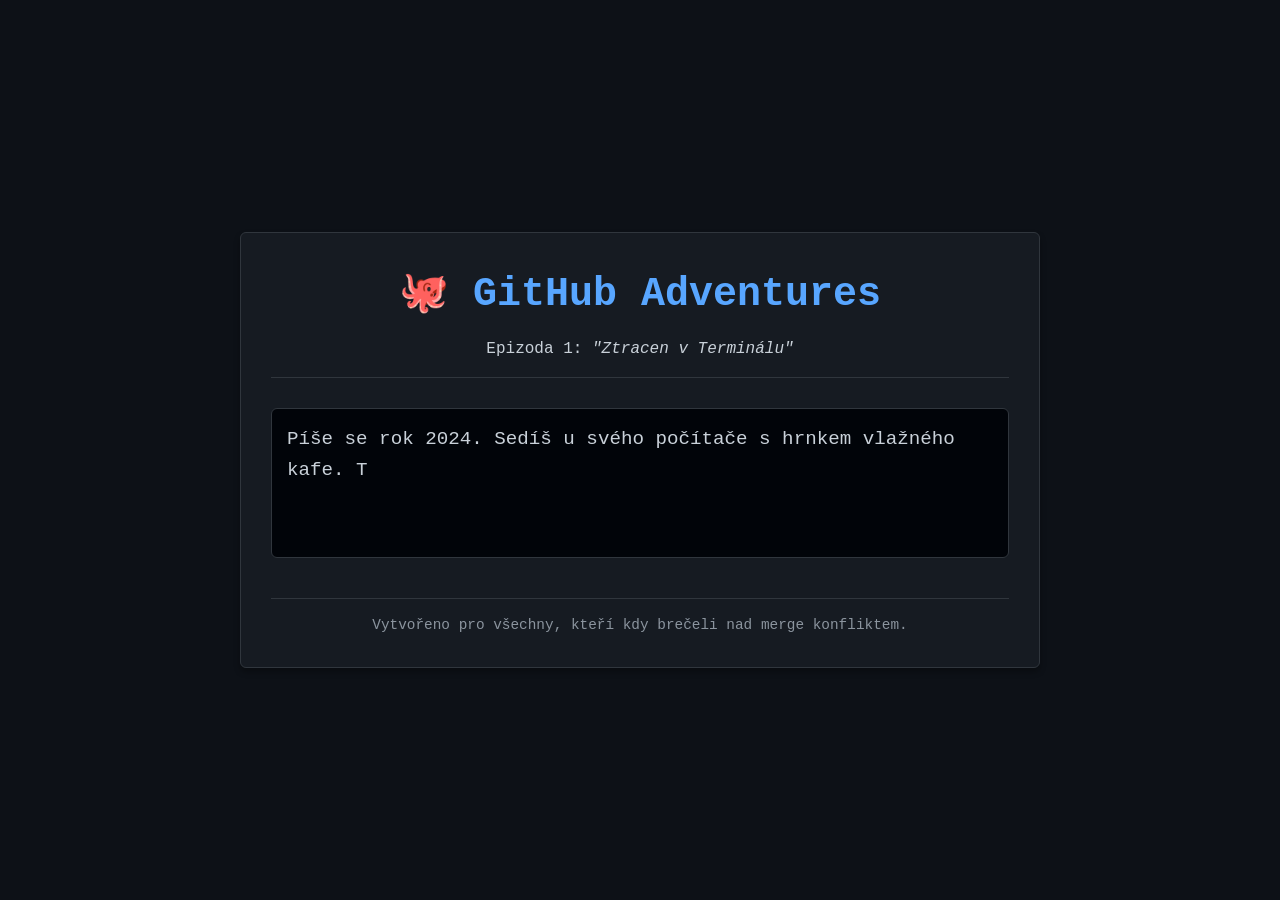
<file: index.html>
<!DOCTYPE html>
<html lang="cs">

<head>
    <meta charset="UTF-8">
    <meta name="viewport" content="width=device-width, initial-scale=1.0">
    <title>GitHub Adventures: Cesta k Prvnímu Commitu</title>
    <link rel="stylesheet" href="style.css">
</head>

<body>
    <div class="game-container">
        <header>
            <h1>🐙 GitHub Adventures</h1>
            <p>Epizoda 1: <em>"Ztracen v Terminálu"</em></p>
        </header>

        <main>
            <div id="story-box" class="story-box">
                <!-- Text appears here -->
            </div>

            <div id="input-area" class="input-area hidden">
                <span class="prompt">$</span>
                <input type="text" id="command-input" class="command-input" autocomplete="off"
                    placeholder="Zadej příkaz sem..." autofocus>
            </div>
        </main>

        <footer>
            <p>Vytvořeno pro všechny, kteří kdy brečeli nad merge konfliktem.</p>
        </footer>
    </div>

    <script src="script.js"></script>
</body>

</html>
</file>
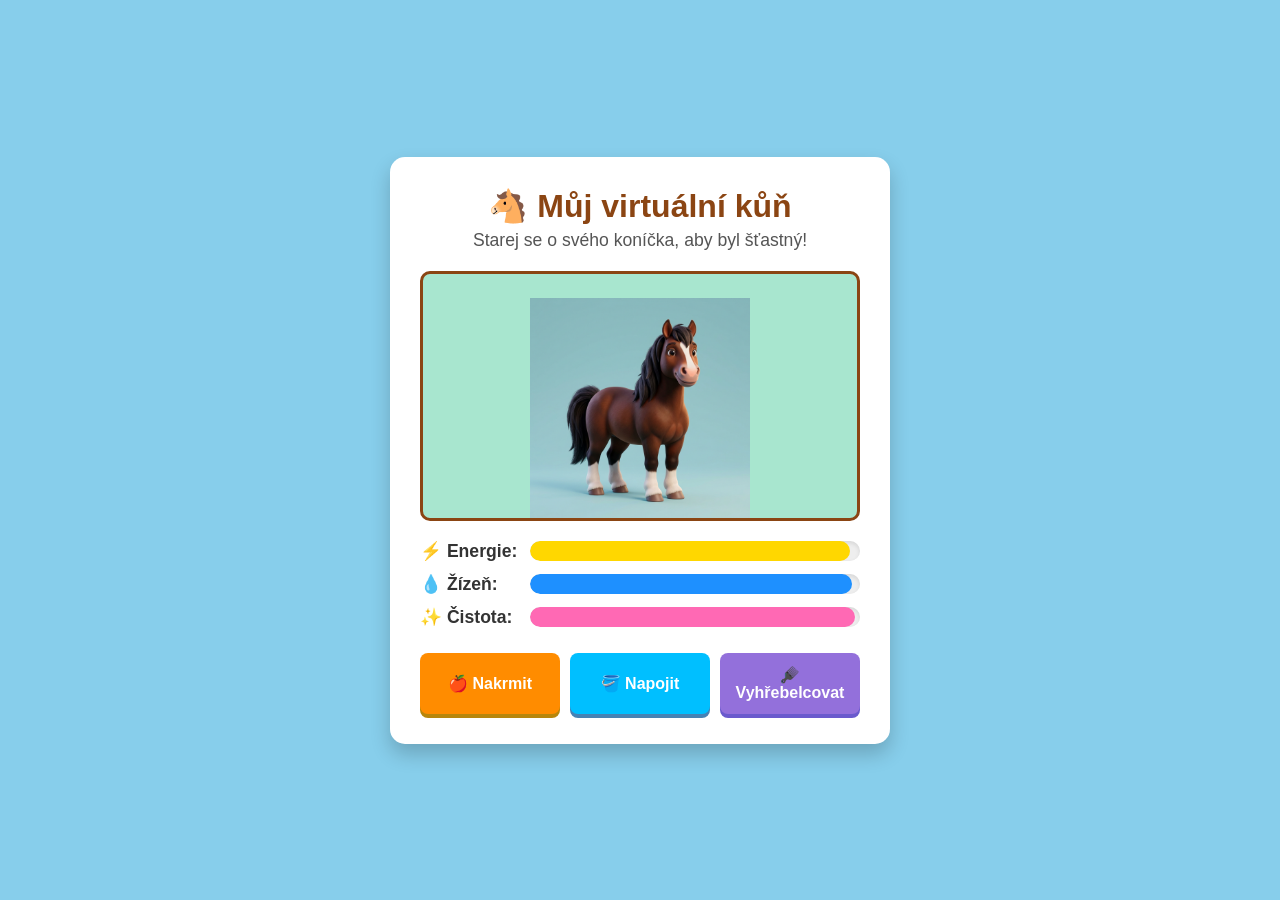
<file: horse-game.html>
<!DOCTYPE html>
<html lang="cs">

<head>
    <meta charset="UTF-8">
    <meta name="viewport" content="width=device-width, initial-scale=1.0">
    <title>Péče o koníčka</title>
    <link rel="stylesheet" href="horse-game.css">
</head>

<body>
    <div class="game-container">
        <header>
            <h1>🐴 Můj virtuální kůň</h1>
            <p>Starej se o svého koníčka, aby byl šťastný!</p>
        </header>

        <main>
            <div class="graphics-area">
                <!-- Zde použijeme lokální cestu - ulož si sem prosím ten vygenerovaný obrázek nebo ho zkopírujeme -->
                <img id="horse-img" src="horse.png" alt="Můj kůň" class="horse">
            </div>

            <div class="stats-area">
                <div class="stat-row">
                    <span class="stat-label">⚡ Energie:</span>
                    <div class="progress-bar">
                        <div id="bar-energy" class="progress-fill energy" style="width: 100%;"></div>
                    </div>
                </div>
                <div class="stat-row">
                    <span class="stat-label">💧 Žízeň:</span>
                    <div class="progress-bar">
                        <div id="bar-water" class="progress-fill water" style="width: 100%;"></div>
                    </div>
                </div>
                <div class="stat-row">
                    <span class="stat-label">✨ Čistota:</span>
                    <div class="progress-bar">
                        <div id="bar-clean" class="progress-fill clean" style="width: 100%;"></div>
                    </div>
                </div>
            </div>

            <div class="actions-area">
                <button id="btn-feed" class="action-btn">🍎 Nakrmit</button>
                <button id="btn-water" class="action-btn">🪣 Napojit</button>
                <button id="btn-groom" class="action-btn">🪮 Vyhřebelcovat</button>
            </div>

            <div id="message-overlay" class="message-overlay hidden">
                <div class="message-box">
                    <h2 id="end-title">Konec hry!</h2>
                    <p id="end-desc">Tvůj kůň tě opustil, protože jsi se o něj nestaral.</p>
                    <button id="btn-restart" class="restart-btn">Hrát znovu</button>
                </div>
            </div>
        </main>
    </div>

    <script src="horse-game.js"></script>
</body>

</html>
</file>
<file: style.css>
* {
    box-sizing: border-box;
    margin: 0;
    padding: 0;
}

body {
    font-family: 'Courier New', Courier, monospace;
    background-color: #0d1117;
    /* GitHub Dark Mode bg */
    color: #c9d1d9;
    /* GitHub text color */
    line-height: 1.6;
    display: flex;
    justify-content: center;
    align-items: center;
    min-height: 100vh;
    padding: 20px;
}

.game-container {
    background-color: #161b22;
    /* GitHub slightly lighter dark */
    border: 1px solid #30363d;
    /* GitHub border color */
    border-radius: 6px;
    padding: 30px;
    width: 100%;
    max-width: 800px;
    box-shadow: 0 4px 6px rgba(0, 0, 0, 0.3);
}

header {
    text-align: center;
    margin-bottom: 30px;
    border-bottom: 1px solid #30363d;
    padding-bottom: 15px;
}

h1 {
    color: #58a6ff;
    /* GitHub Blue */
    font-size: 2.5em;
    margin-bottom: 10px;
}

.story-box {
    font-size: 1.2em;
    margin-bottom: 30px;
    min-height: 150px;
    white-space: pre-wrap;
    /* Preserve line breaks */
    padding: 15px;
    background-color: #010409;
    border: 1px solid #30363d;
    border-radius: 6px;
}

.input-area {
    display: flex;
    align-items: center;
    background-color: #010409;
    padding: 10px 15px;
    border: 1px solid #30363d;
    border-radius: 6px;
}

.prompt {
    color: #2ea043;
    font-weight: bold;
    margin-right: 10px;
    font-size: 1.2em;
}

.command-input {
    flex-grow: 1;
    background: transparent;
    border: none;
    color: #c9d1d9;
    font-family: inherit;
    font-size: 1.1em;
    outline: none;
}

.hidden {
    display: none !important;
}

footer {
    margin-top: 40px;
    text-align: center;
    font-size: 0.9em;
    color: #8b949e;
    border-top: 1px solid #30363d;
    padding-top: 15px;
}

/* Let's add a neat little terminal typing effect class if we want */
.typing {
    overflow: hidden;
    /* Ensures the content is not revealed until the animation */
    white-space: nowrap;
    /* Keeps the content on a single line */
    margin: 0 auto;
    /* Gives that scrolling effect as the typing happens */
    letter-spacing: .15em;
    /* Adjust as needed */
    animation:
        typing 3.5s steps(40, end),
        blink-caret .75s step-end infinite;
}

/* The typing effect */
@keyframes typing {
    from {
        width: 0
    }

    to {
        width: 100%
    }
}

/* The typewriter cursor effect */
@keyframes blink-caret {

    from,
    to {
        border-color: transparent
    }

    50% {
        border-color: orange;
    }
}
</file>
<file: horse-game.css>
* {
    box-sizing: border-box;
    margin: 0;
    padding: 0;
}

body {
    font-family: 'Comic Sans MS', 'Chalkboard SE', 'Comic Neue', sans-serif;
    background-color: #87CEEB;
    /* Sky blue */
    display: flex;
    justify-content: center;
    align-items: center;
    min-height: 100vh;
    padding: 20px;
}

.game-container {
    background-color: #fff;
    border-radius: 15px;
    padding: 30px;
    width: 100%;
    max-width: 500px;
    box-shadow: 0 10px 20px rgba(0, 0, 0, 0.2);
    text-align: center;
    position: relative;
    overflow: hidden;
}

header {
    margin-bottom: 20px;
}

h1 {
    color: #8B4513;
    /* SaddleBrown */
    font-size: 2em;
    margin-bottom: 5px;
}

p {
    color: #555;
    font-size: 1.1em;
}

.graphics-area {
    margin: 20px 0;
    height: 250px;
    background-color: #a8e6cf;
    /* Light green grass */
    border-radius: 10px;
    display: flex;
    justify-content: center;
    align-items: flex-end;
    /* Horse stands on the bottom */
    border: 3px solid #8B4513;
    overflow: hidden;
}

.horse {
    max-height: 90%;
    max-width: 90%;
    object-fit: contain;
    transition: transform 0.2s ease;
}

.horse.happy {
    animation: bounce 0.5s ease infinite alternate;
}

@keyframes bounce {
    from {
        transform: translateY(0);
    }

    to {
        transform: translateY(-10px);
    }
}

.stats-area {
    margin-bottom: 25px;
}

.stat-row {
    display: flex;
    align-items: center;
    margin-bottom: 12px;
}

.stat-label {
    width: 110px;
    text-align: left;
    font-weight: bold;
    color: #333;
    font-size: 1.1em;
}

.progress-bar {
    flex-grow: 1;
    height: 20px;
    background-color: #eee;
    border-radius: 10px;
    overflow: hidden;
    position: relative;
    box-shadow: inset 0 2px 4px rgba(0, 0, 0, 0.1);
}

.progress-fill {
    height: 100%;
    width: 100%;
    border-radius: 10px;
    transition: width 0.3s ease, background-color 0.3s ease;
}

.energy {
    background-color: #FFD700;
}

/* Gold */
.water {
    background-color: #1E90FF;
}

/* DodgerBlue */
.clean {
    background-color: #FF69B4;
}

/* HotPink */

.progress-fill.low {
    background-color: #FF4500 !important;
    /* Orangered when low */
    animation: pulse 1s infinite alternate;
}

@keyframes pulse {
    from {
        opacity: 1;
    }

    to {
        opacity: 0.6;
    }
}

.actions-area {
    display: flex;
    justify-content: space-around;
    gap: 10px;
}

.action-btn {
    flex: 1;
    padding: 12px 10px;
    font-size: 1em;
    font-weight: bold;
    border: none;
    border-radius: 8px;
    cursor: pointer;
    background-color: #4CAF50;
    color: white;
    box-shadow: 0 4px #2E8B57;
    transition: transform 0.1s, box-shadow 0.1s;
}

.action-btn:hover {
    background-color: #45a049;
}

.action-btn:active {
    box-shadow: 0 0 #2E8B57;
    transform: translateY(4px);
}

#btn-feed {
    background-color: #FF8C00;
    box-shadow: 0 4px #B8860B;
}

#btn-feed:hover {
    background-color: #FFA500;
}

#btn-water {
    background-color: #00BFFF;
    box-shadow: 0 4px #4682B4;
}

#btn-water:hover {
    background-color: #87CEFA;
}

#btn-groom {
    background-color: #9370DB;
    box-shadow: 0 4px #6A5ACD;
}

#btn-groom:hover {
    background-color: #BA55D3;
}

.message-overlay {
    position: absolute;
    top: 0;
    left: 0;
    width: 100%;
    height: 100%;
    background-color: rgba(255, 255, 255, 0.9);
    display: flex;
    justify-content: center;
    align-items: center;
    flex-direction: column;
    z-index: 10;
}

.message-box {
    background: #fff;
    padding: 30px;
    border-radius: 10px;
    border: 3px solid #FF4500;
    box-shadow: 0 5px 15px rgba(0, 0, 0, 0.2);
}

.message-box h2 {
    color: #FF4500;
    margin-bottom: 10px;
}

.restart-btn {
    margin-top: 20px;
    padding: 10px 20px;
    font-size: 1.1em;
    background-color: #8B4513;
    color: white;
    border: none;
    border-radius: 5px;
    cursor: pointer;
}

.restart-btn:hover {
    background-color: #A0522D;
}

.hidden {
    display: none !important;
}
</file>
